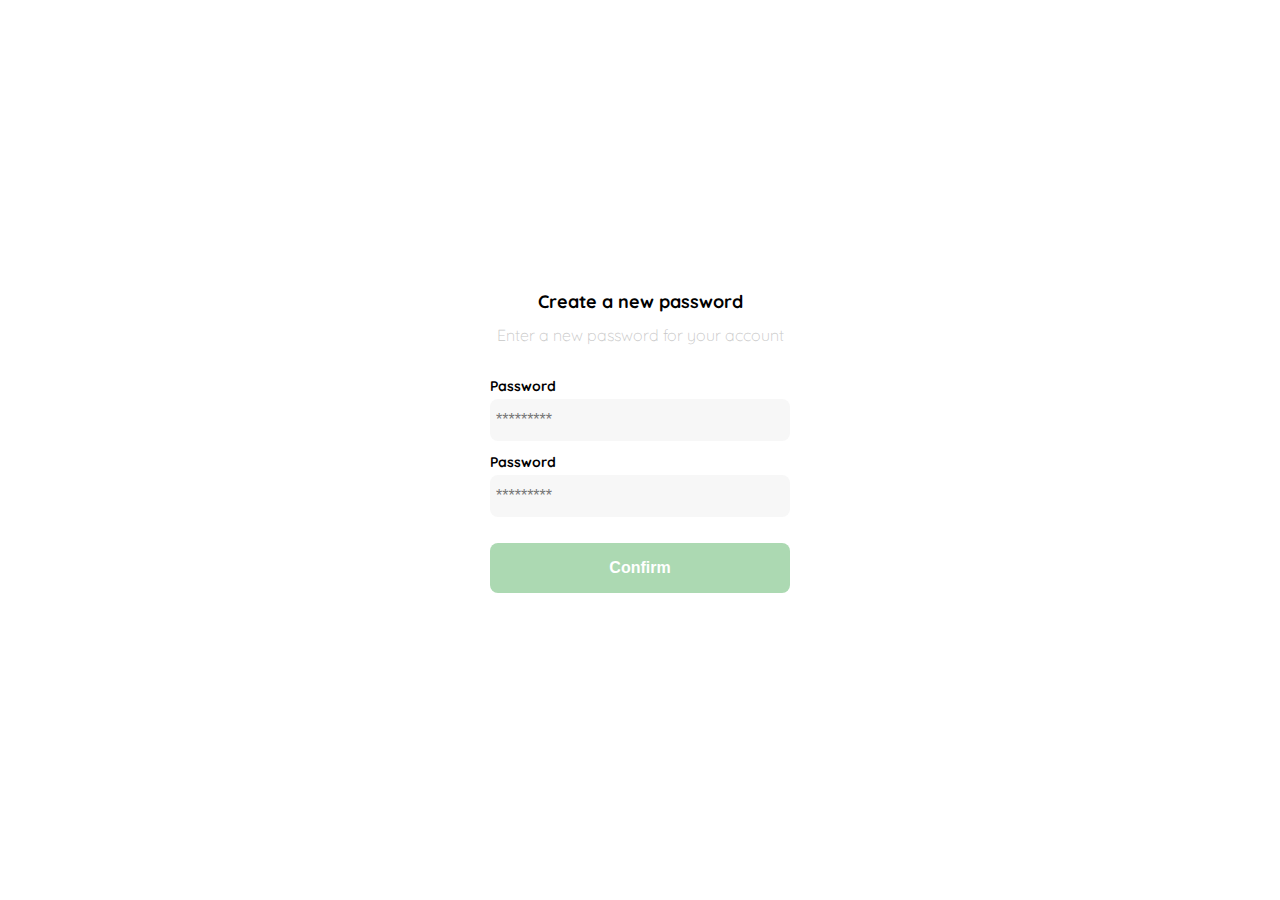
<file: clase1.html>
<!DOCTYPE html>
<html lang="en">
<head>
    <meta charset="UTF-8">
    <meta http-equiv="X-UA-Compatible" content="IE=edge">
    <meta name="viewport" content="width=device-width, initial-scale=1.0">
    <link rel="preconnect" href="https://fonts.googleapis.com">
    <link rel="preconnect" href="https://fonts.gstatic.com" crossorigin>
    <link
        href="https://fonts.googleapis.com/css2?family=Creepster&family=Poppins:wght@300&family=Press+Start+2P&family=Quicksand:wght@300;500;700&display=swap"
        rel="stylesheet">
    <title>Document</title>
    <style>
        :root {
            --white: #FFFFFF;
            --black: #000000;
            --very-light-pink: #C7C7C7;
            --text-input-field: #F7F7F7;
            --hospital-green: #ACD9B2;
            --sm: 14px;
            --md: 16px;
            --lg: 18px;

        }
        body {
            margin: 0;           
            font-family: 'Quicksand', sans-serif;
        }
        .login {
            width: 100%;
            height: 100vh;
            display: grid;
            place-items: center;
        }
        .form-container {
            display: grid;
            grid-template-rows: auto 1fr auto;
            width: 300px;
        }
        .logo {
            width: 150px;
            margin-bottom: 48px;
            justify-self: center;
            display: none;
        }
        .title {
            font-size: var(--lg);
            margin-bottom: 12px;
            text-align: center;
        }
        .subtitle {
            color: var(--very-light-pink);
            font-size: var(--md);
            font-weight: 300;
            margin-top: 0;
            margin-bottom: 32px;
            text-align: center;
        }
        .form {
            display: flex;
            flex-direction: column;
            
        }
        .label {
            font-size: var(--sm);
            font-weight: bold;
            margin-bottom: 4px;
        }
        .input {
            background-color: var(--text-input-field);
            border: none;
            border-radius: 8px;
            height: 30px;
            font-size: var(--md);
            padding: 6px;    
            margin-bottom: 12px;        
        }
        .primary-button {
            background: var(--hospital-green);
            border-radius: 8px;
            border: none;
            color: var(--white);
            width: 100%;
            cursor: pointer;
            font-size: var(--md);
            font-weight: bold;
            height: 50px;      
        }
        .login-button {
            margin-top: 14px;
            margin-bottom: 30px;
        }
        @media (max-width: 640px) {
            .logo {
                display: block;
            }
            
        }
    </style>
</head>
<body>
    <div class="login">
        <div class="form-container">
            <img src="./logos/logo_yard_sale.svg" alt="logo" class="logo">

            <h1 class="title">Create a new password</h1>
            <p class="subtitle">Enter a new password for your account</p>

             <form action="/" class="form">
                <label for="passwrod" class="label">Password</label>
                <input type="password" id="password" placeholder="*********" class="input input-password">

                <label for="new-password" class="label">Password</label>
                <input type="password" id="new-password" placeholder="*********" class="input input-password">

                <input type="submit" value="Confirm" class="primary-button login-button">
             </form>

        </div>

    </div>
</body>
</html>
</file>
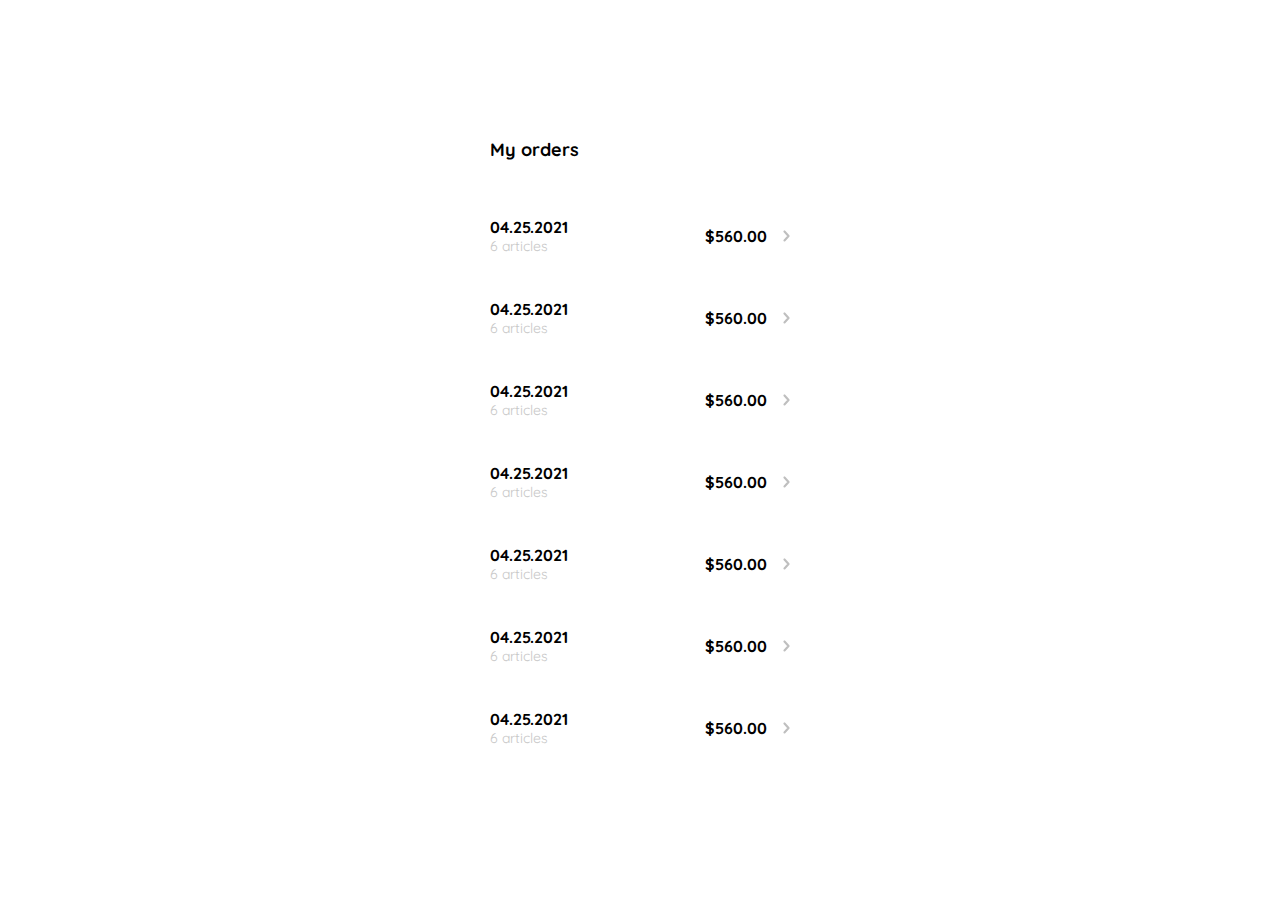
<file: clase10.html>
<!DOCTYPE html>
<html lang="en">

<head>
    <meta charset="UTF-8">
    <meta http-equiv="X-UA-Compatible" content="IE=edge">
    <meta name="viewport" content="width=device-width, initial-scale=1.0">
    <link rel="preconnect" href="https://fonts.googleapis.com">
    <link rel="preconnect" href="https://fonts.gstatic.com" crossorigin>
    <link href="https://fonts.googleapis.com/css2?family=Quicksand:wght@300;500;700&display=swap" rel="stylesheet">
    <title>Document</title>
    <style>
        :root {
            --white: #FFFFFF;
            --black: #000000;
            --very-light-pink: #C7C7C7;
            --text-input-field: #F7F7F7;
            --hospital-green: #ACD9B2;
            --sm: 14px;
            --md: 16px;
            --lg: 18px;
        }

        body {
            margin: 0;
            font-family: 'Quicksand', sans-serif;
        }

        .my-order {
            width: 100%;
            height: 100vh;
            display: grid;
            place-items: center;
        }

        .title {
            font-size: var(--lg);
            margin-bottom: 40px;
        }

        .my-order-container {
            display: grid;
            grid-template-rows: auto 1fr auto;
            width: 300px;
        }

        .my-order-content {
            display: flex;
            flex-direction: column;
        }

        .order {
            display: grid;
            grid-template-columns: auto 1fr auto;
            gap: 16px;
            align-items: center;
            margin-bottom: 12px;            
        }

        .order p:nth-child(1) {
            display: flex;
            flex-direction: column;
        }

        .order p span:nth-child(1) {
            font-size: var(--md);
            font-weight: bold;
        }

        .order p span:nth-child(2) {
            font-size: var(--sm);
            color: var(--very-light-pink);
        }

        .order p:nth-child(2) {
            text-align: end;
            font-weight: bold;
        }

    </style>
</head>

<body>
    <div class="my-order">
        <div class="my-order-container">
            <h1 class="title">My orders</h1>

            <div class="my-order-content">
                <div class="order">
                    <p>
                        <span>04.25.2021</span>
                        <span>6 articles</span>
                    </p>
                    <p>$560.00</p>
                    <img src="./icons/flechita.svg" alt="arrow">
                </div>
                
                <div class="order">
                    <p>
                        <span>04.25.2021</span>
                        <span>6 articles</span>
                    </p>
                    <p>$560.00</p>
                    <img src="./icons/flechita.svg" alt="arrow">
                </div>

                <div class="order">
                    <p>
                        <span>04.25.2021</span>
                        <span>6 articles</span>
                    </p>
                    <p>$560.00</p>
                    <img src="./icons/flechita.svg" alt="arrow">
                </div>

                <div class="order">
                    <p>
                        <span>04.25.2021</span>
                        <span>6 articles</span>
                    </p>
                    <p>$560.00</p>
                    <img src="./icons/flechita.svg" alt="arrow">
                </div>

                <div class="order">
                    <p>
                        <span>04.25.2021</span>
                        <span>6 articles</span>
                    </p>
                    <p>$560.00</p>
                    <img src="./icons/flechita.svg" alt="arrow">
                </div>

                <div class="order">
                    <p>
                        <span>04.25.2021</span>
                        <span>6 articles</span>
                    </p>
                    <p>$560.00</p>
                    <img src="./icons/flechita.svg" alt="arrow">
                </div>

                <div class="order">
                    <p>
                        <span>04.25.2021</span>
                        <span>6 articles</span>
                    </p>
                    <p>$560.00</p>
                    <img src="./icons/flechita.svg" alt="arrow">
                </div>
            </div>
        </div>
    </div>
</body>
</html>
</file>
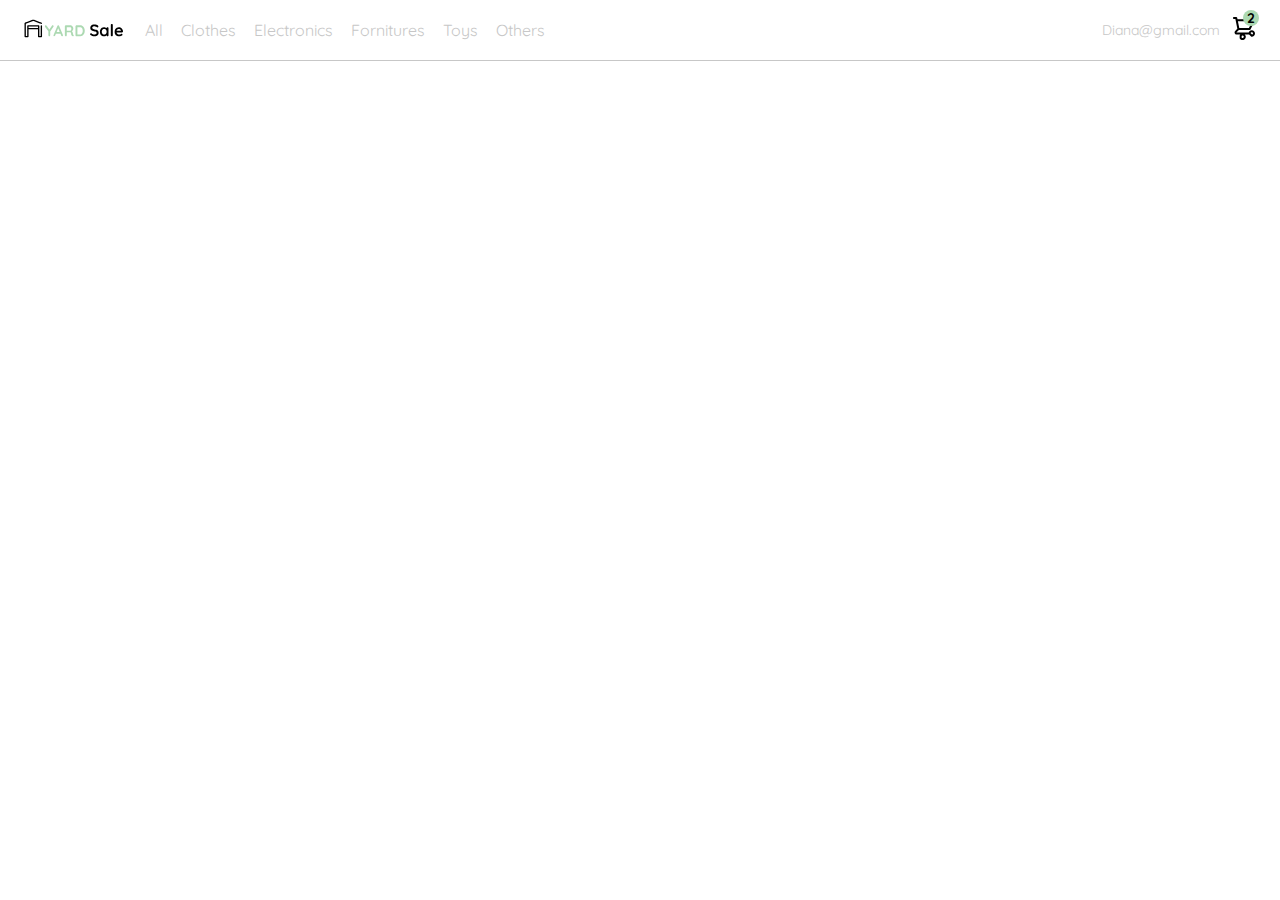
<file: clase11.html>
<!DOCTYPE html>
<html lang="en">
<head>
    <meta charset="UTF-8">
    <meta http-equiv="X-UA-Compatible" content="IE=edge">
    <meta name="viewport" content="width=device-width, initial-scale=1.0">
    <link rel="preconnect" href="https://fonts.googleapis.com">
    <link rel="preconnect" href="https://fonts.gstatic.com" crossorigin>
    <link href="https://fonts.googleapis.com/css2?family=Quicksand:wght@300;500;700&display=swap" rel="stylesheet">
    <title>Document</title>
    <style>
        :root {
            --white: #FFFFFF;
            --black: #000000;
            --very-light-pink: #C7C7C7;
            --text-input-field: #F7F7F7;
            --hospital-green: #ACD9B2;
            --sm: 14px;
            --md: 16px;
            --lg: 18px;
        }

        body {
            margin: 0;
            font-family: 'Quicksand', sans-serif;
        }
        nav {
            display: flex;
            justify-content:space-between;
            padding: 0 24px;
            border-bottom: 1px solid var(--very-light-pink);
        }
        .menu {
            display: none;
        }
        .logo {
            width: 100px;
        }
        .navbar-left ul,
        .navbar-right ul {
            list-style: none;
            padding: 0;
            margin: 0;
            display: flex;
            align-items: center;
            height: 60px;
        }
        .navbar-left {
            display: flex;            
        }
        .navbar-left ul{            
            margin-left: 12px;
        }
        .navbar-left ul li a,
        .navbar-right ul li a {
            text-decoration: none;
            color: var(--very-light-pink);
            border: 1px solid var(--white);
            padding: 8px;
            border-radius: 8px;
        }
        .navbar-left ul li a:hover,
        .navbar-right ul li a:hover {            
            border: 1px solid var(--hospital-green);
            color: var(--hospital-green);
        }
        .navbar-email {
            color: var(--very-light-pink);
            font-size: var(--sm);
            margin-right: 12px;
        }
        .navbar-shopping-card {
            position: relative;
        }
        .navbar-shopping-card div {
            width: 16px;
            height: 16px;
            background-color: var(--hospital-green);
            border-radius: 50%;
            font-size: var(--sm);
            font-weight: bold;
            position: absolute;
            top: -6px;
            right: -3px;
            display: flex;
            justify-content: center;
            align-items: center;
        }
        @media (max-width: 640px) {
            .menu {
                display: block;

            }
            .navbar-left ul {
                display: none;
            }
            .navbar-email {
                display: none;
            }

        }
    
    </style>
</head>
<body>
    <nav>
        <img src="./icons/icon_menu.svg" alt="menu" class="menu">
        
        <div class="navbar-left">
            <img src="./logos/logo_yard_sale.svg" alt="logo" class="logo">
            <ul>
                <li>
                    <a href="/">All</a>
                </li>
                <li>
                    <a href="/">Clothes</a>
                </li>
                <li>
                    <a href="/">Electronics</a>
                </li>
                <li>
                    <a href="/">Fornitures</a>
                </li>
                <li>
                    <a href="/">Toys</a>
                </li>
                <li>
                    <a href="/">Others</a>
                </li>                
            </ul>
        </div>

        <div class="navbar-right">
            <ul>
                <li class="navbar-email">Diana@gmail.com</li>
                <li class="navbar-shopping-card">
                <img src="./icons/icon_shopping_cart.svg" alt="shopping card">
                <div>2</div>
                </li>
            </ul>
        </div>
    </nav>
</body>
</html>
</file>
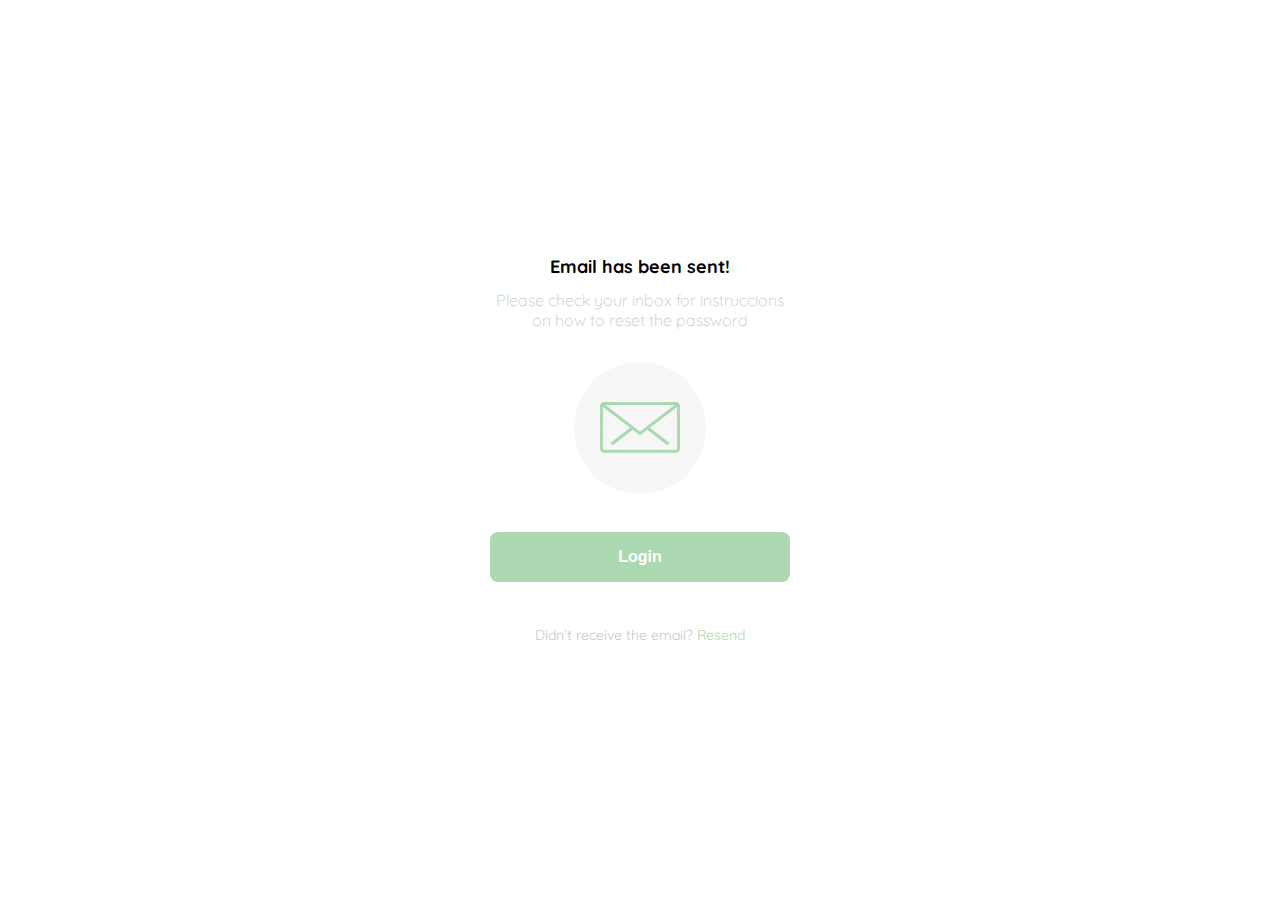
<file: clase2.html>
<!DOCTYPE html>
<html lang="en">

<head>
    <meta charset="UTF-8">
    <meta http-equiv="X-UA-Compatible" content="IE=edge">
    <meta name="viewport" content="width=device-width, initial-scale=1.0">
    <link rel="preconnect" href="https://fonts.googleapis.com">
    <link rel="preconnect" href="https://fonts.gstatic.com" crossorigin>
    <link
        href="https://fonts.googleapis.com/css2?family=Creepster&family=Poppins:wght@300&family=Press+Start+2P&family=Quicksand:wght@300;500;700&display=swap"
        rel="stylesheet">
    <title>Document</title>
    <style>
        :root {
            --white: #FFFFFF;
            --black: #000000;
            --very-light-pink: #C7C7C7;
            --text-input-field: #F7F7F7;
            --hospital-green: #ACD9B2;
            --sm: 14px;
            --md: 16px;
            --lg: 18px;

        }

        body {
            margin: 0;            
            font-family: 'Quicksand', sans-serif;
        }

        .login {
            width: 100%;
            height: 100vh;
            display: grid;
            place-items: center;
        }

        .form-container {
            display: grid;
            grid-template-rows: auto 1fr auto;
            width: 300px;
            justify-items: center;
        }

        .logo {
            width: 150px;
            margin-bottom: 48px;
            justify-self: center;
            display: none;
        }

        .title {
            font-size: var(--lg);
            margin-bottom: 12px;
            text-align: center;
        }

        .subtitle {
            color: var(--very-light-pink);
            font-size: var(--md);
            font-weight: 300;
            margin-top: 0;
            margin-bottom: 32px;
            text-align: center;
        }  
        .email-image {
            width: 132px;
            height: 132px;
            border-radius: 50%;
            background: var(--text-input-field);
            display: flex;
            justify-content: center;
            align-items: center;
            margin-bottom: 24px;
        }  
        .email-image img {
            width: 80px;
        }
        .resend {
            font-size: var(--sm);
        }
        .resend span{
            color: var(--very-light-pink);
        }  
        .resend a {
            color: var(--hospital-green);
            text-decoration: none;
        }
        .primary-button {
            background: var(--hospital-green);
            border-radius: 8px;
            border: none;
            color: var(--white);
            width: 100%;
            cursor: pointer;
            font-size: var(--md);
            font-weight: bold;
            height: 50px;
        }
        .login-button {
            margin-top: 14px;
            margin-bottom: 30px;
        }
        @media (max-width: 640px) {
            .logo {
                display: block;
            }

        }
    </style>
</head>

<body>
    <div class="login">
        <div class="form-container">
            <img src="./logos/logo_yard_sale.svg" alt="logo" class="logo">

            <h1 class="title">Email has been sent!</h1>
            <p class="subtitle">Please check your inbox for instruccions on how to reset the password</p>
            <div class="email-image">
                <img src="./icons/email.svg" alt="email">
            </div>
            <button class="primary-button login-button">Login</button>
            <p class="resend">
                <span>Didn`t receive the email?</span>
                <a href="/">Resend</a>
            </p>           

        </div>
    </div>
</body>
</html>
</file>
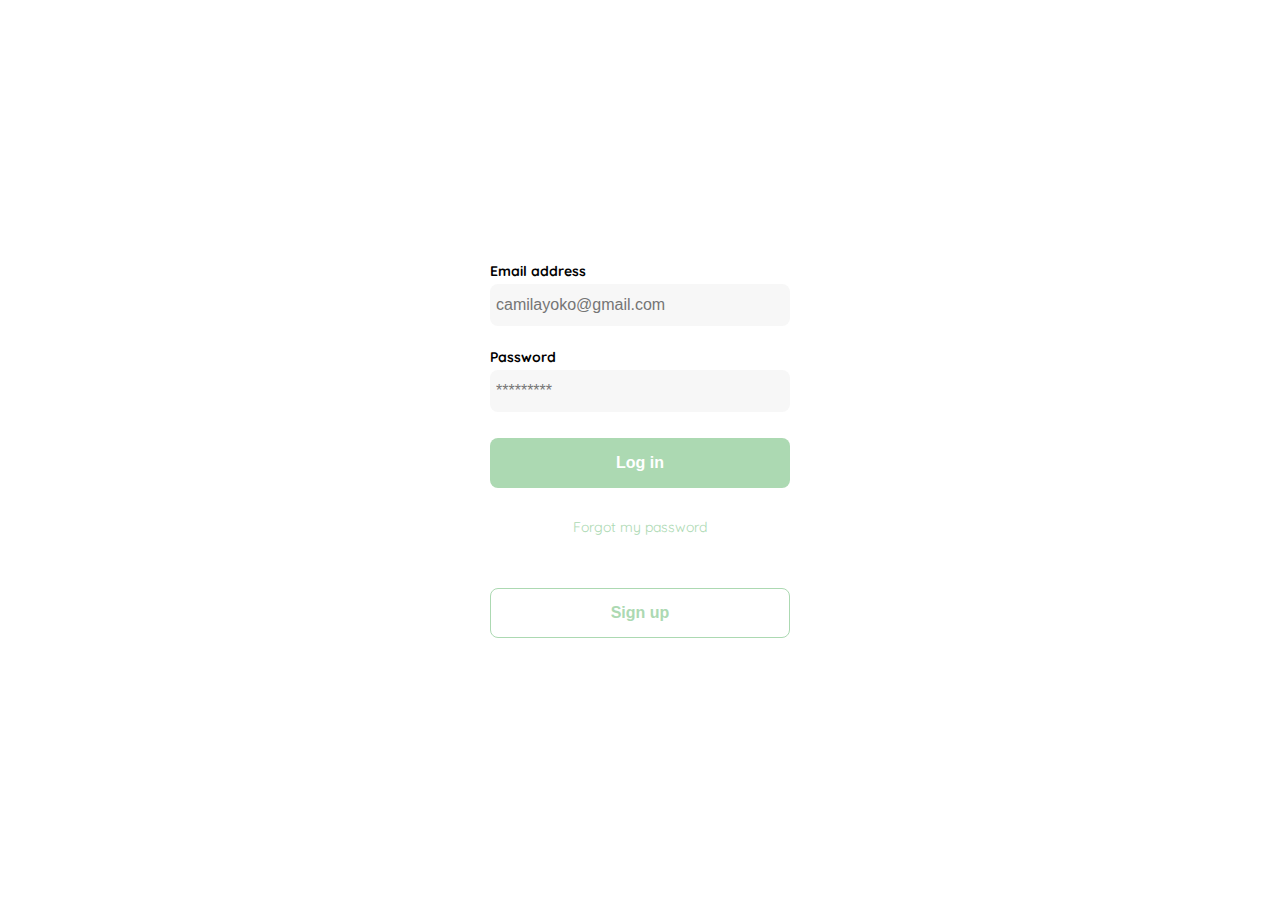
<file: clase3.html>
<!DOCTYPE html>
<html lang="en">

<head>
    <meta charset="UTF-8">
    <meta http-equiv="X-UA-Compatible" content="IE=edge">
    <meta name="viewport" content="width=device-width, initial-scale=1.0">
    <link rel="preconnect" href="https://fonts.googleapis.com">
    <link rel="preconnect" href="https://fonts.gstatic.com" crossorigin>
    <link
        href="https://fonts.googleapis.com/css2?family=Creepster&family=Poppins:wght@300&family=Press+Start+2P&family=Quicksand:wght@300;500;700&display=swap"
        rel="stylesheet">
    <title>Document</title>
    <style>
        :root {
            --white: #FFFFFF;
            --black: #000000;
            --very-light-pink: #C7C7C7;
            --text-input-field: #F7F7F7;
            --hospital-green: #ACD9B2;
            --sm: 14px;
            --md: 16px;
            --lg: 18px;

        }

        body {
            margin: 0;
            font-family: 'Quicksand', sans-serif;
        }

        .login {
            width: 100%;
            height: 100vh;
            display: grid;
            place-items: center;
        }

        .form-container {
            display: grid;
            grid-template-rows: auto 1fr auto;
            width: 300px;
        }

        .logo {
            width: 150px;
            margin-bottom: 48px;
            justify-self: center;
            display: none;
        }    
        .form {
            display: flex;
            flex-direction: column;
        }
        .form a {
            color: var(--hospital-green);
            font-size: var(--sm);
            text-align: center;
            text-decoration: none;
            margin-bottom: 52px;
        }
        .label {
            font-size: var(--sm);
            font-weight: bold;
            margin-bottom: 4px;
        }

        .input {
            background-color: var(--text-input-field);
            border: none;
            border-radius: 8px;
            height: 30px;
            font-size: var(--md);
            padding: 6px;
            margin-bottom: 12px;
        }
        .input-email {
            margin-bottom: 22px;
        }
        .secondary-button {
            background: var(--white);
            border-radius: 8px;
            border: 1px solid var(--hospital-green);
            color: var(--hospital-green);
            width: 100%;
            cursor: pointer;
            font-size: var(--md);
            font-weight: bold;
            height: 50px;
        }

        .primary-button {
            background: var(--hospital-green);
            border-radius: 8px;
            border: none;
            color: var(--white);
            width: 100%;
            cursor: pointer;
            font-size: var(--md);
            font-weight: bold;
            height: 50px;
        }

        .login-button {
            margin-top: 14px;
            margin-bottom: 30px;
        }

        @media (max-width: 640px) {
            .logo {
                display: block;
            }

        }
    </style>
</head>

<body>
    <div class="login">
        <div class="form-container">
            <img src="./logos/logo_yard_sale.svg" alt="logo" class="logo">           

            <form action="/" class="form">
                <label for="email" class="label">Email address</label>
                <input type="text" id="email" placeholder="camilayoko@gmail.com" class="input input-email">

                <label for="password" class="label">Password</label>
                <input type="password" id="new-password" placeholder="*********" class="input input-password">

                <input type="submit" value="Log in" class="primary-button login-button">
                <a href="/">Forgot my password</a>
            </form>
            <button class="secondary-button signup-button">Sign up</button>

        </div>

    </div>
</body>

</html>
</file>
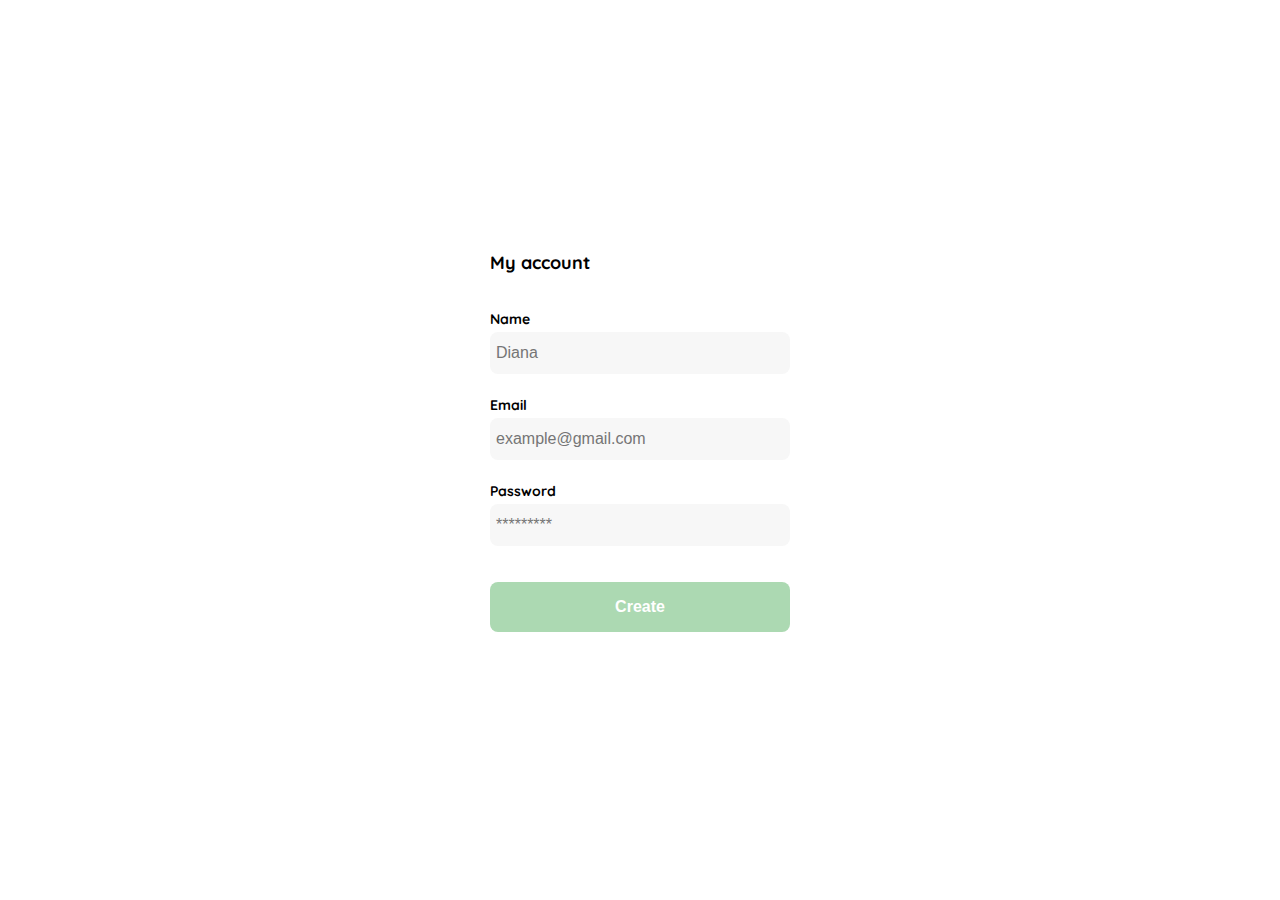
<file: clase4.html>
<!DOCTYPE html>
<html lang="en">

<head>
    <meta charset="UTF-8">
    <meta http-equiv="X-UA-Compatible" content="IE=edge">
    <meta name="viewport" content="width=device-width, initial-scale=1.0">
    <link rel="preconnect" href="https://fonts.googleapis.com">
    <link rel="preconnect" href="https://fonts.gstatic.com" crossorigin>
    <link
        href="https://fonts.googleapis.com/css2?family=Creepster&family=Poppins:wght@300&family=Press+Start+2P&family=Quicksand:wght@300;500;700&display=swap"
        rel="stylesheet">
    <title>Document</title>
    <style>
        :root {
            --white: #FFFFFF;
            --black: #000000;
            --very-light-pink: #C7C7C7;
            --text-input-field: #F7F7F7;
            --hospital-green: #ACD9B2;
            --sm: 14px;
            --md: 16px;
            --lg: 18px;

        }

        body {
            margin: 0;
            font-family: 'Quicksand', sans-serif;
        }

        .login {
            width: 100%;
            height: 100vh;
            display: grid;
            place-items: center;
        }

        .form-container {
            display: grid;
            grid-template-rows: auto 1fr auto;
            width: 300px;
        }

        .logo {
            width: 150px;
            margin-bottom: 48px;
            justify-self: center;
            display: none;
        }

        .title {
            font-size: var(--lg);
            margin-bottom: 36px;
            text-align: start;
        }    

        .form {
            display: flex;
            flex-direction: column;

        }
        .form div {
            display: flex;
            flex-direction: column;
        }

        .label {
            font-size: var(--sm);
            font-weight: bold;
            margin-bottom: 4px;
        }

        .input {
            background-color: var(--text-input-field);
            border: none;
            border-radius: 8px;
            height: 30px;
            font-size: var(--md);
            padding: 6px;
            margin-bottom: 12px;
        }
        .input-name,
        .input-email,
        .input-password {
            margin-bottom: 22px;
        }
        .primary-button {
            background: var(--hospital-green);
            border-radius: 8px;
            border: none;
            color: var(--white);
            width: 100%;
            cursor: pointer;
            font-size: var(--md);
            font-weight: bold;
            height: 50px;
        }

        .login-button {
            margin-top: 14px;
            margin-bottom: 30px;
        }

        @media (max-width: 640px) {
             .form-container {
                height: 100%;
            }
            .form {
                height: 100%;
                justify-content: space-between;
            }

        }
    </style>
</head>

<body>
    <div class="login">
        <div class="form-container">
            
            <h1 class="title">My account</h1>
            
            <form action="/" class="form">
                <div>
                    <label for="name" class="label">Name</label>
                    <input type="text" id="name" placeholder="Diana" class="input input-name">
                    
                    
                    <label for="email" class="label">Email</label>
                    <input type="text" id="email" placeholder="example@gmail.com" class="input input-email">
                    
                    
                    <label for="passwrod" class="label">Password</label>
                    <input type="password" id="passwrd" placeholder="*********" class="input input-password">
                </div>                
              
                <input type="submit" value="Create" class="primary-button login-button">
            </form>

        </div>

    </div>
</body>

</html>
</file>
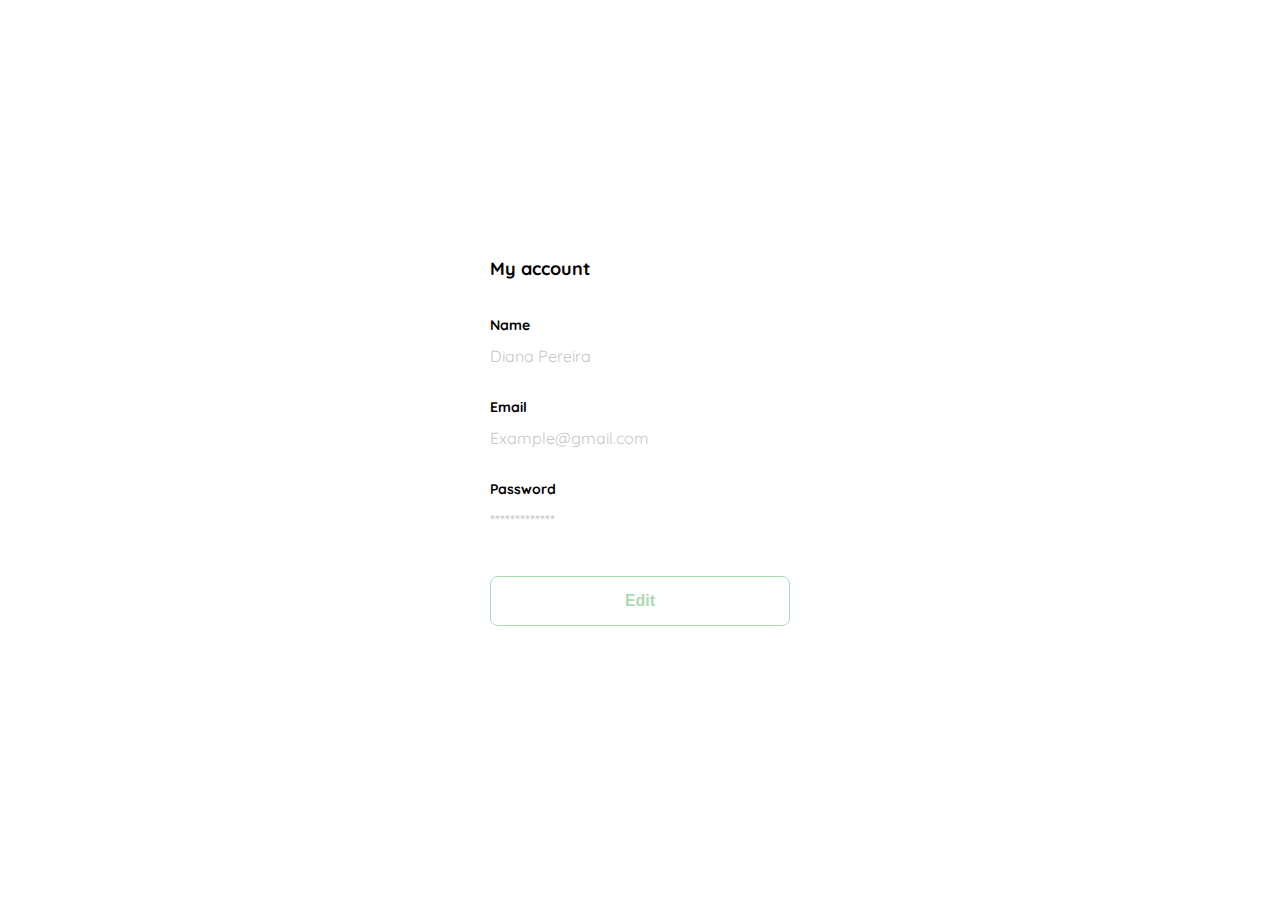
<file: clase5.html>
<!DOCTYPE html>
<html lang="en">

<head>
    <meta charset="UTF-8">
    <meta http-equiv="X-UA-Compatible" content="IE=edge">
    <meta name="viewport" content="width=device-width, initial-scale=1.0">
    <link rel="preconnect" href="https://fonts.googleapis.com">
    <link rel="preconnect" href="https://fonts.gstatic.com" crossorigin>
    <link
        href="https://fonts.googleapis.com/css2?family=Creepster&family=Poppins:wght@300&family=Press+Start+2P&family=Quicksand:wght@300;500;700&display=swap"
        rel="stylesheet">
    <title>Document</title>
    <style>
        :root {
            --white: #FFFFFF;
            --black: #000000;
            --very-light-pink: #C7C7C7;
            --text-input-field: #F7F7F7;
            --hospital-green: #ACD9B2;
            --sm: 14px;
            --md: 16px;
            --lg: 18px;

        }

        body {
            margin: 0;
            font-family: 'Quicksand', sans-serif;
        }

        .login {
            width: 100%;
            height: 100vh;
            display: grid;
            place-items: center;
        }

        .form-container {
            display: grid;
            grid-template-rows: auto 1fr auto;
            width: 300px;
        }

        .logo {
            width: 150px;
            margin-bottom: 48px;
            justify-self: center;
            display: none;
        }

        .title {
            font-size: var(--lg);
            margin-bottom: 36px;
            text-align: start;
        }

        .form {
            display: flex;
            flex-direction: column;

        }

        .form div {
            display: flex;
            flex-direction: column;
        }

        .label {
            font-size: var(--sm);
            font-weight: bold;
            margin-bottom: 4px;
        }
        .value {
            color: var(--very-light-pink);
            font-size: var(--md);
            margin: 8px 0 32px 0;
        }        

        .secondary-button {
            background: var(--white);
            border-radius: 8px;
            border: 1px solid var(--hospital-green);
            color: var(--hospital-green);
            width: 100%;
            cursor: pointer;
            font-size: var(--md);
            font-weight: bold;
            height: 50px;
        }

        .login-button {
            margin-top: 14px;
            margin-bottom: 30px;
        }

        @media (max-width: 640px) {
            .form-container {
                height: 100%;
            }

            .form {
                height: 100%;
                justify-content: space-between;
            }

        }
    </style>
</head>

<body>
    <div class="login">
        <div class="form-container">

            <h1 class="title">My account</h1>

            <form action="/" class="form">
                <div>
                    <label for="name" class="label">Name</label>
                    <p class="value">Diana Pereira</p>

                    <label for="email" class="label">Email</label>
                    <p class="value">Example@gmail.com</p>


                    <label for="passwrod" class="label">Password</label>
                    <p class="value">*************</p>
                </div>

                <input type="submit" value="Edit" class="secondary-button login-button">
            </form>

        </div>

    </div>
</body>

</html>
</file>
